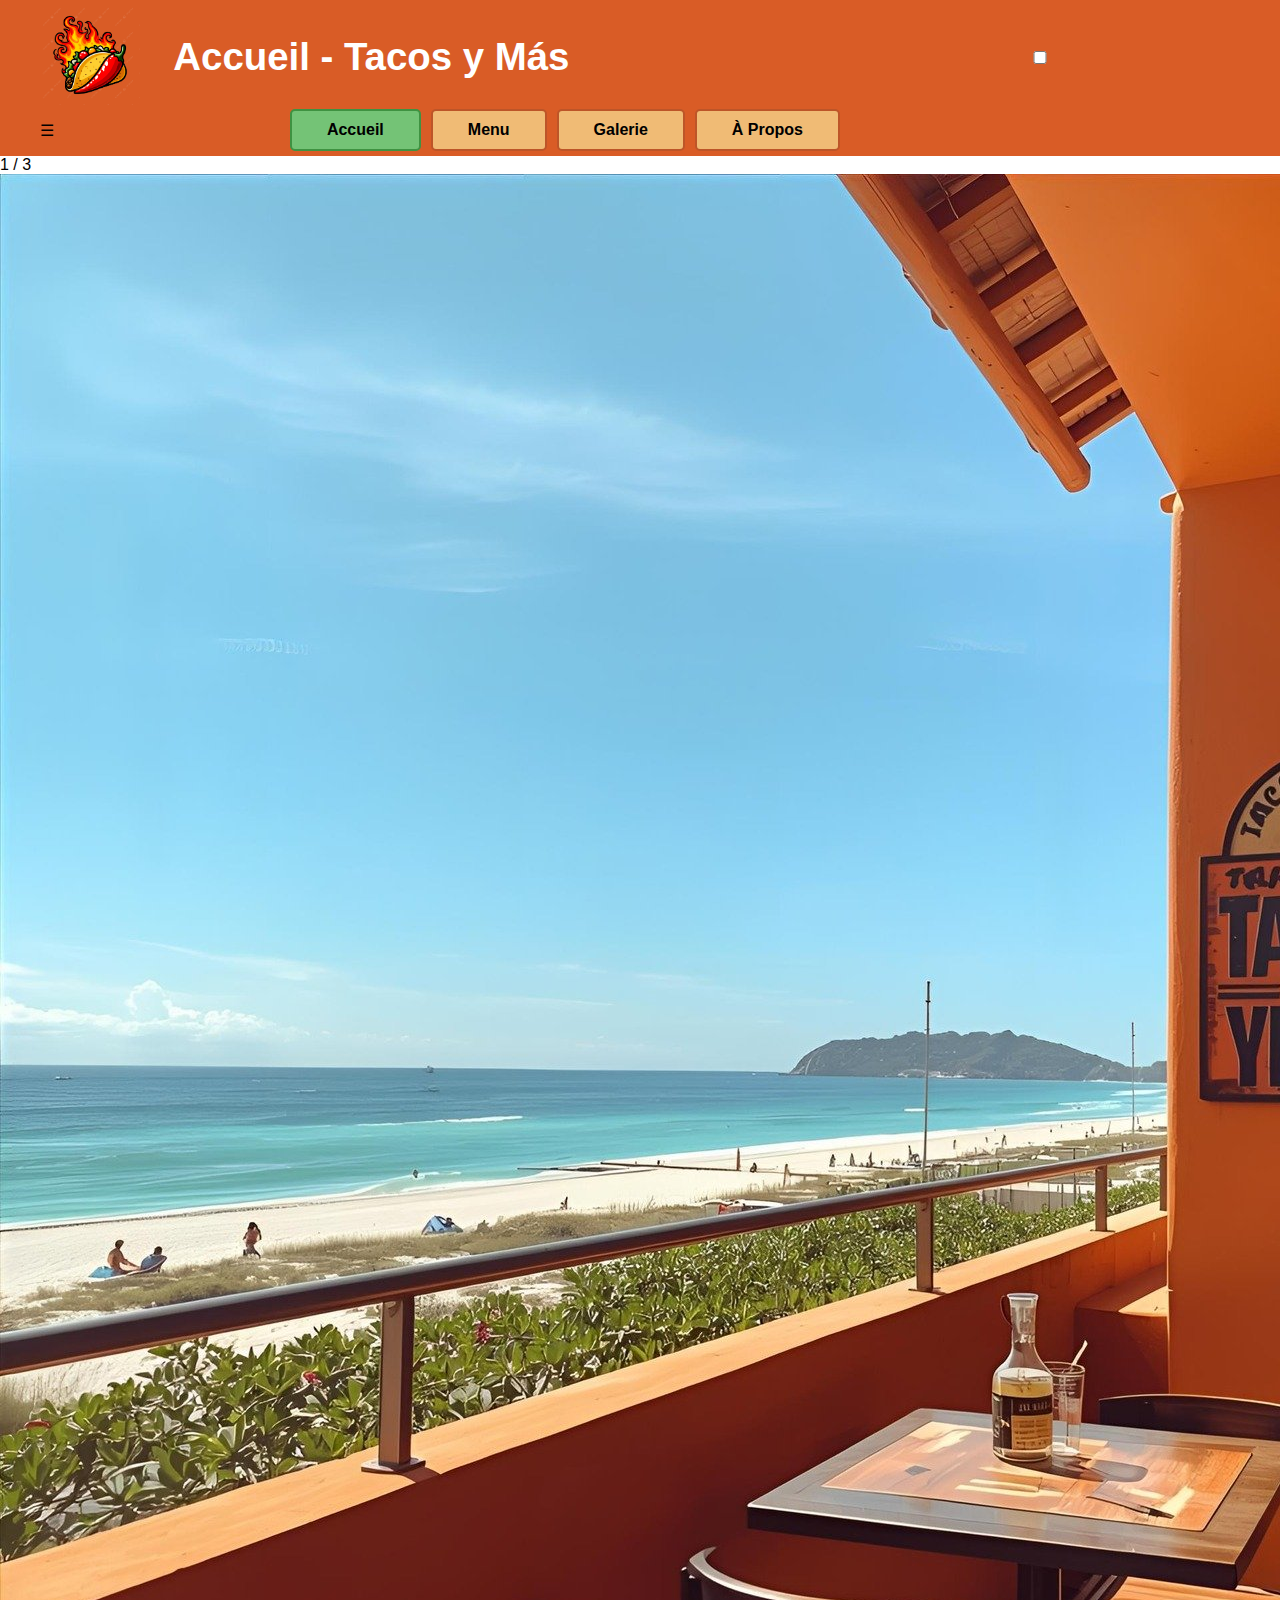
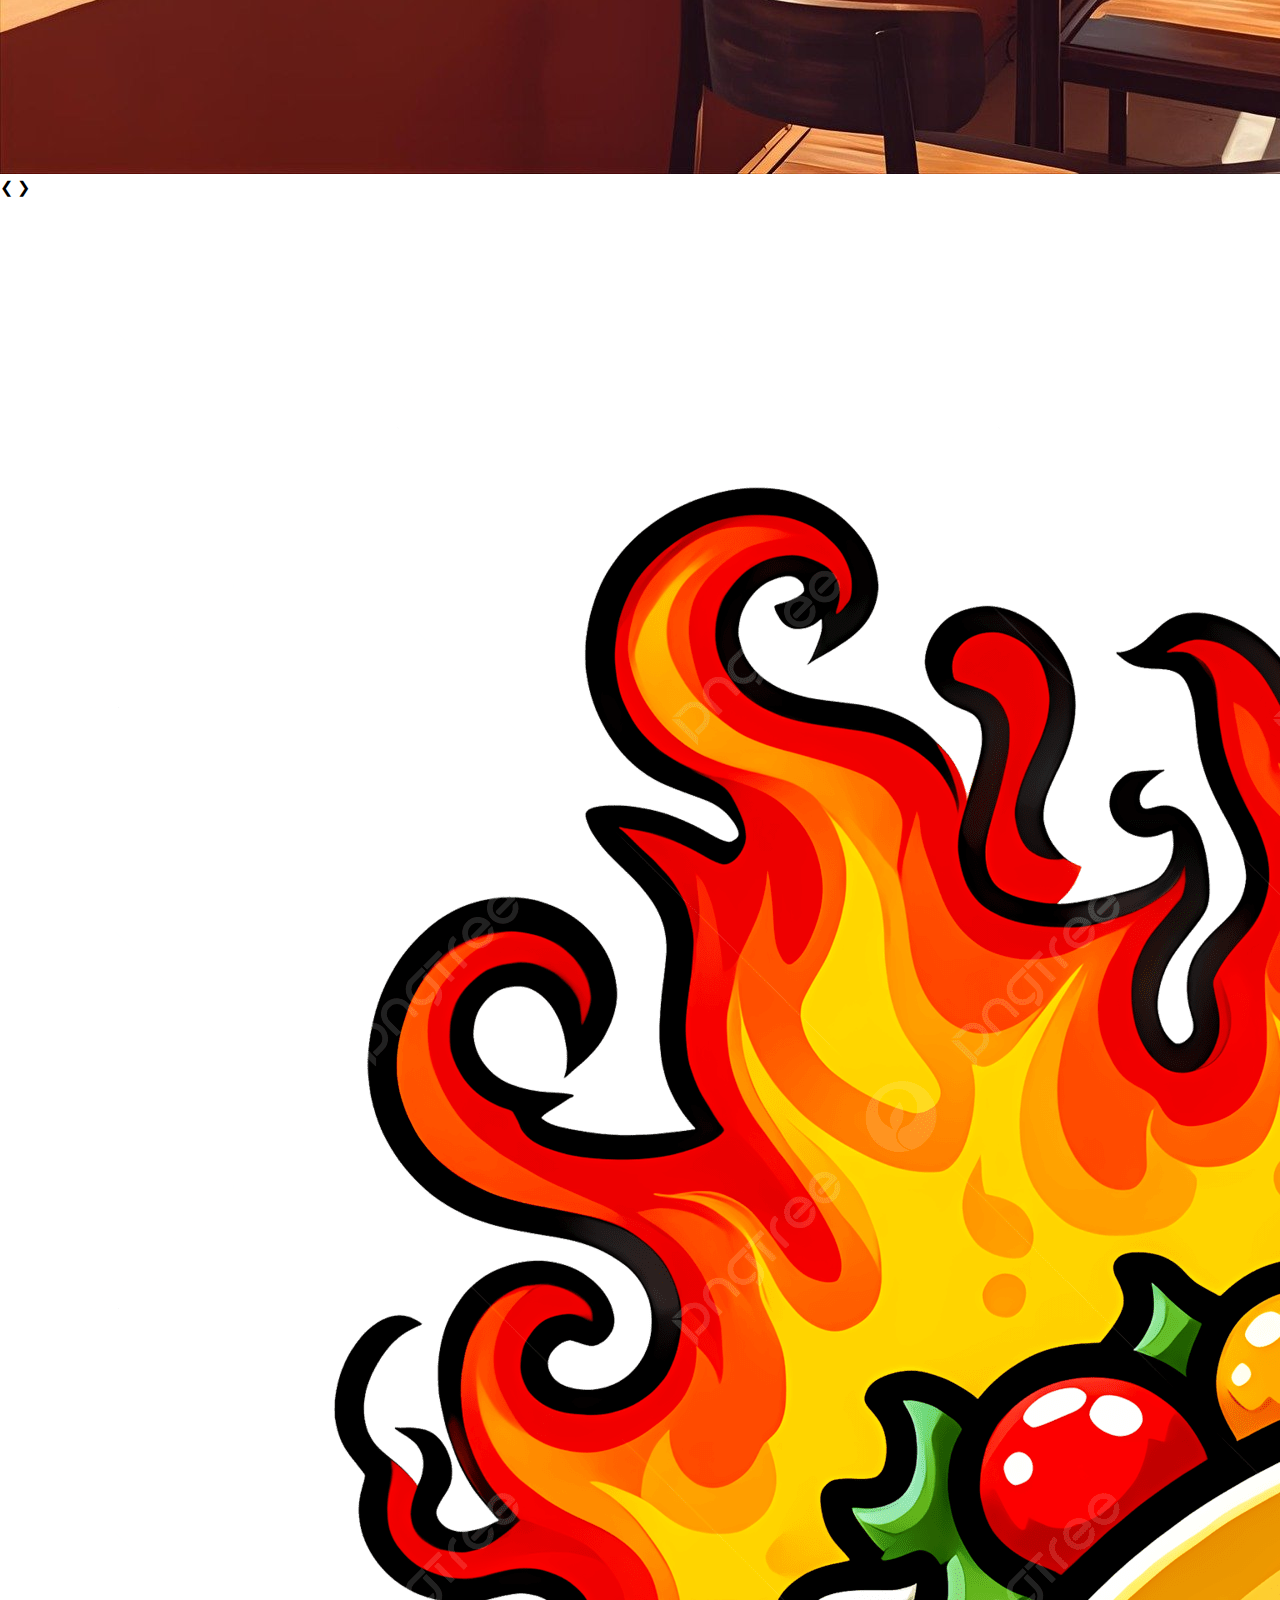
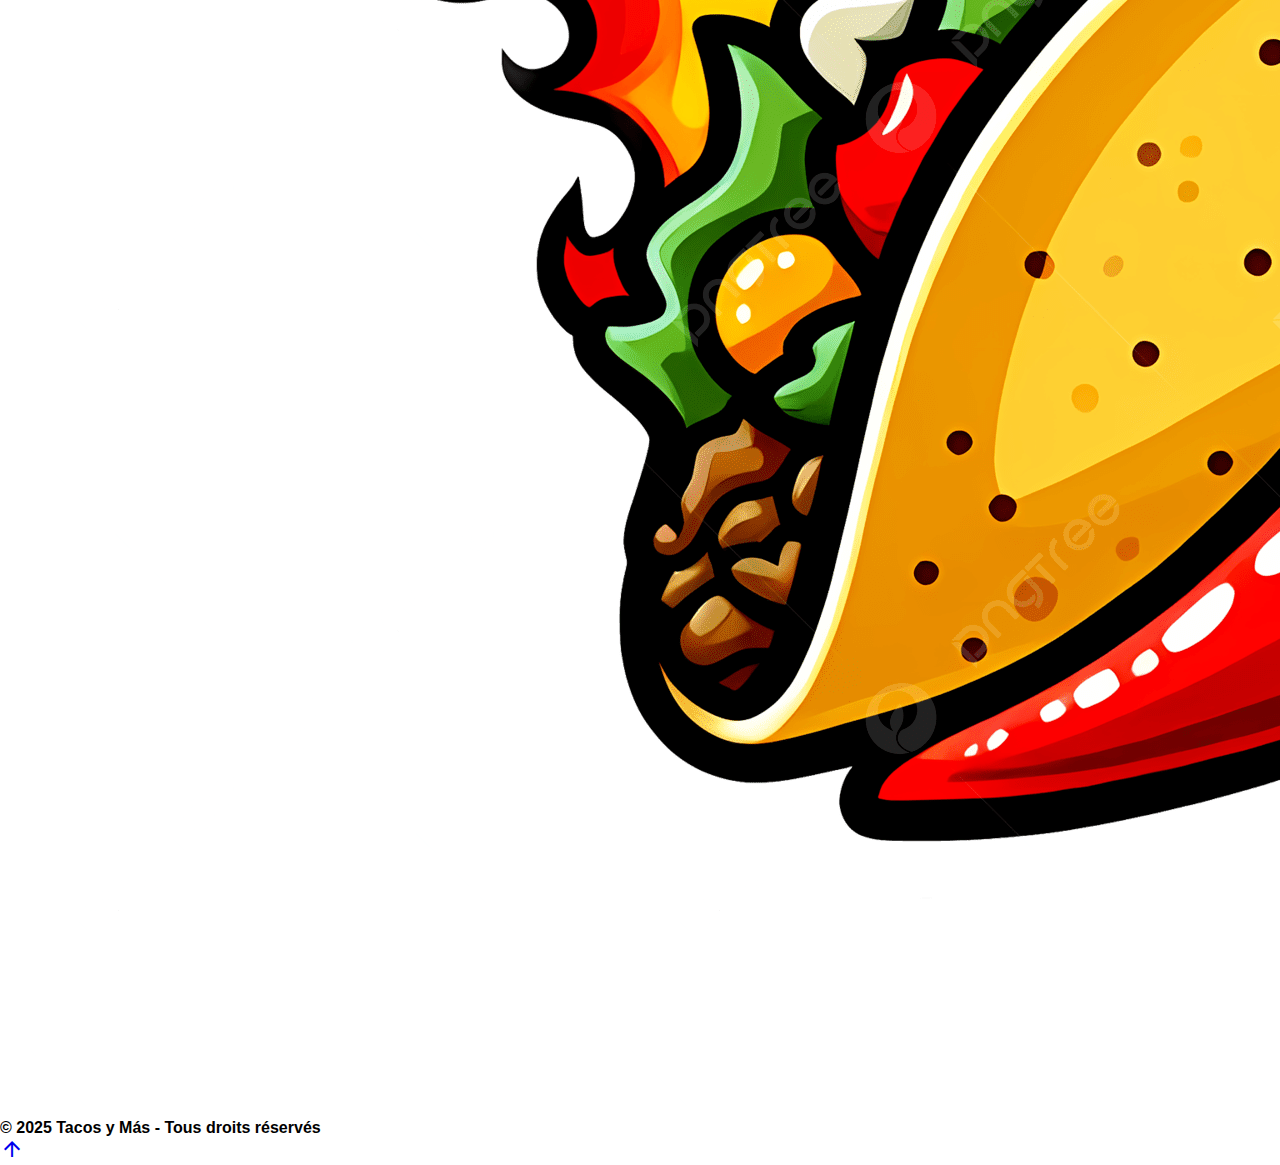
<file: index.html>
<!DOCTYPE html>
<html lang="fr">
<head>
    <meta charset="UTF-8">
    <meta name="viewport" content="width=device-width, initial-scale=1.0">
    <meta name="description" content="Bienvenue chez Tacos y Más, votre restaurant mexicain préféré situé à Cancún au Mexique (México). 
        Découvrez notre menu délicieux, notre galerie appétissante et apprenez-en plus sur nous.">
    <title>Restaurant - Tacos y Más</title>
    <link rel="stylesheet" href="style/style.css">
    <link href="https://fonts.googleapis.com/icon?family=Material+Icons"rel="stylesheet">
</head>
<body>
    <div class="headerContainer">
        <div class="headerImage">
            <a href="index.html">
                <img class="LogoIMG" src="images/Logo.png" alt="Logo Tacos y Más - Restaurant">
            </a>
        </div>

        <div class="headerTitle">
            <h1>Accueil - Tacos y Más</h1>
        </div>

        <!-- Bouton Navigation -->
        <input type="checkbox" id="menu-toggle">
        <label for="menu-toggle" class="menu-icon">&#9776;</label>

        <!-- Navigation -->
        <div class="headerNav">
            <a class="currentNav" href="index.html">Accueil</a>
            <a class="otherNav" href="menu.html">Menu</a>
            <a class="otherNav" href="galerie.html">Galerie</a>
            <a class="otherNav" href="apropos.html">À Propos</a>
        </div>
    </div>

    <!-- ---------- BODY ---------- -->
    <div class="BackgroundImage">
    </div>

    <div class="slideshow-container">

        <div class="mySlides fade">
            <div class="numbertext">1 / 3</div>
            <img src="images/Restaurant2.jpg" alt="Extérieur du restaurant Tacos y Mas avec vue panoramique sur la mer, décoration mexicaine et ambiance conviviale.">
        </div>

        <div class="mySlides fade">
            <div class="numbertext">2 / 3</div>
            <img src="images/Restaurant.jpg" alt="Façade du restaurant mexicain Tacos y Mas, ambiance colorée et authentique à deux pas de la mer.">
        </div>

        <div class="mySlides fade">
            <div class="numbertext">3 / 3</div>
            <img src="images/quesadillas.png" alt="Assiette de quesadillas mexicains servis chez Tacos y Mas, garnis de viande marinée et de légumes frais.">
        </div>

        <!-- Next and previous buttons -->
        <a class="prev" onclick="plusSlides(-1)">&#10094;</a>
        <a class="next" onclick="plusSlides(1)">&#10095;</a>
        </div>

        <br>

        <!-- Dots / indicators -->
        <div class="dots-container">
            <span class="dot" onclick="currentSlide(1)"></span> 
            <span class="dot" onclick="currentSlide(2)"></span> 
            <span class="dot" onclick="currentSlide(3)"></span> 
        </div>
    </div>
    <script>
        let slideIndex = 1;
        showSlides(slideIndex);

        // Contrôle suivant/précédent
        function plusSlides(n) {
        showSlides(slideIndex += n);
        }

        // Contrôle des points (dots)
        function currentSlide(n) {
        showSlides(slideIndex = n);
        }

        function showSlides(n) {
        let i;
        const slides = document.getElementsByClassName("mySlides");
        const dots = document.getElementsByClassName("dot");
        if (n > slides.length) {slideIndex = 1}
        if (n < 1) {slideIndex = slides.length}
        for (i = 0; i < slides.length; i++) {
            slides[i].style.display = "none";  
        }
        for (i = 0; i < dots.length; i++) {
            dots[i].classList.remove("active");
        }
        slides[slideIndex-1].style.display = "block";  
        dots[slideIndex-1].classList.add("active");
        }
    </script>

    <!-- ---------- FOOTER ---------- -->
    <div class="FooterContainer">
        <div class="FooterWrapper">
            <div class="FooterContent">
                <img src="images/Logo.png" alt="Logo Tacos y Más">
                <h4>© 2025 Tacos y Más - Tous droits réservés</h4>
            </div>
        </div>
    </div>

    <!-- Retour en haut -->
	<a href="#" class="back-to-top">
		<span class="material-icons">arrow_upward</span>
	</a>

</body>
</html>
</file>
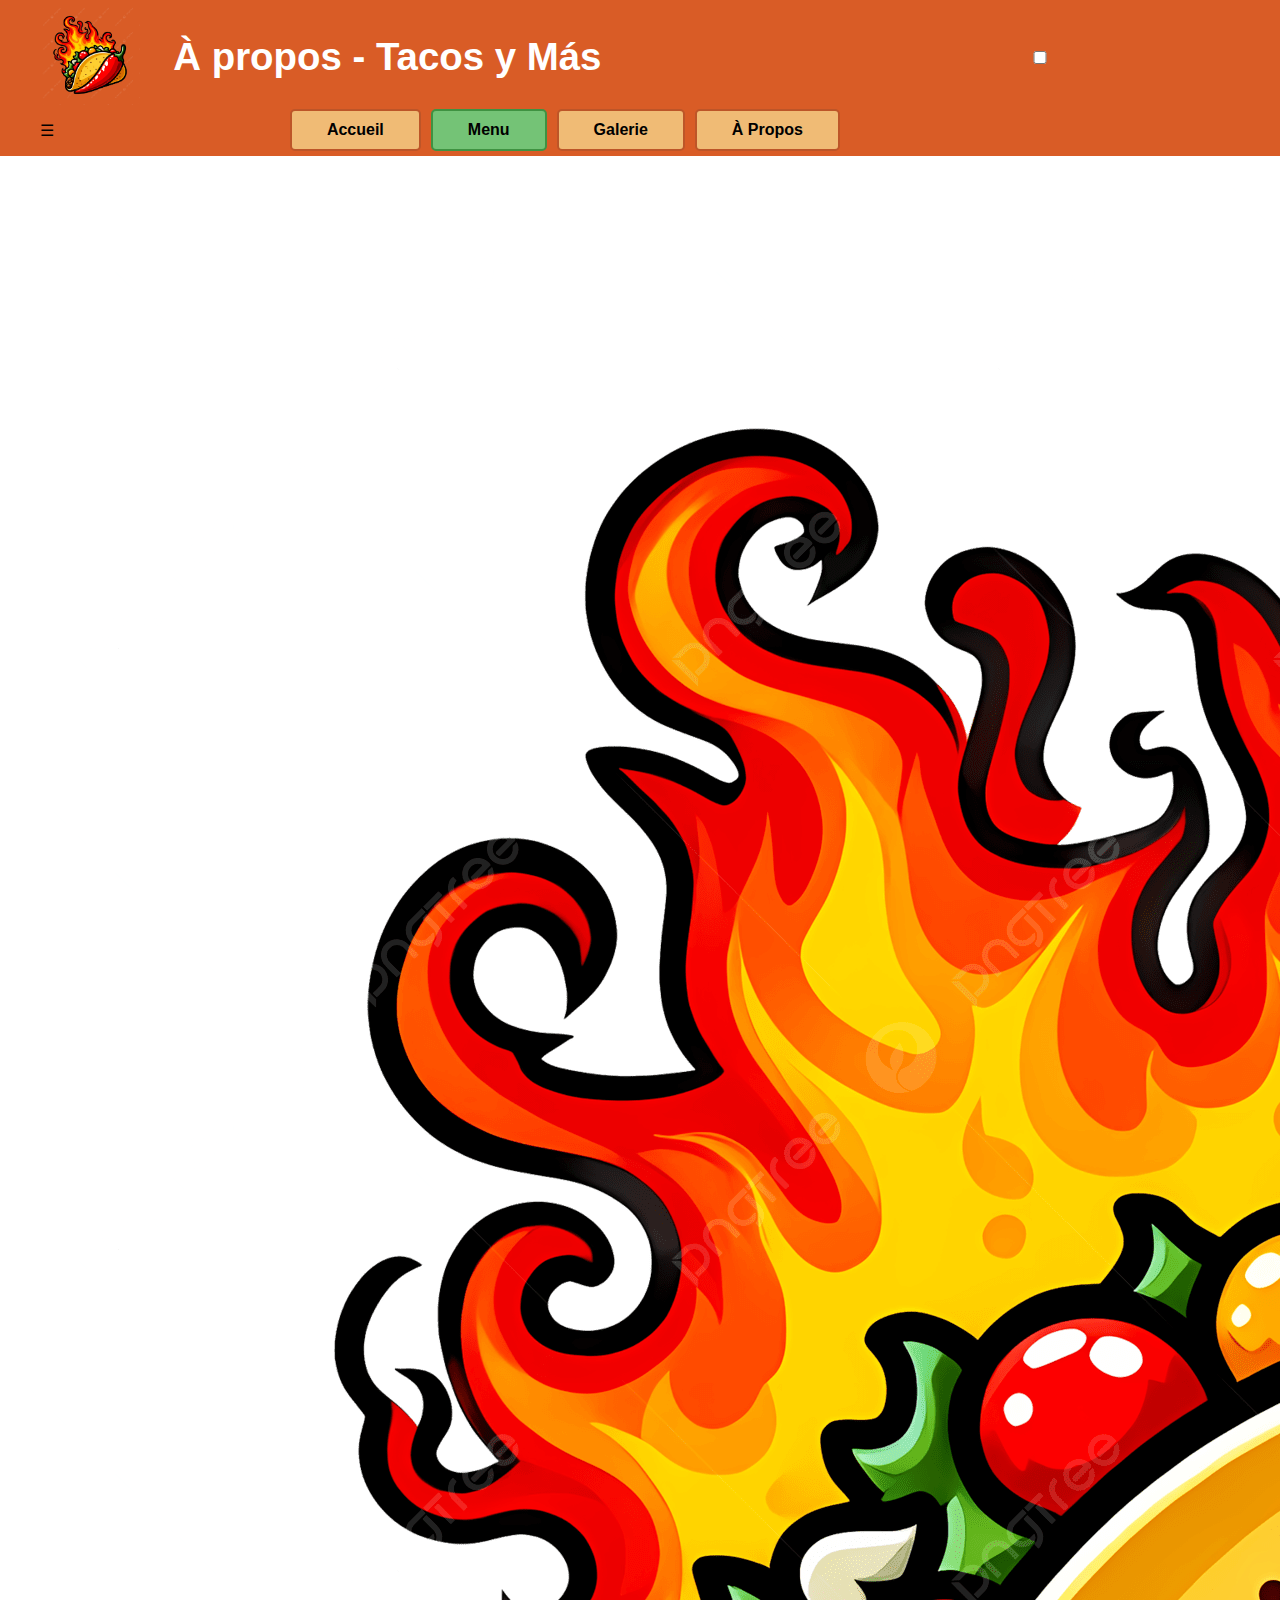
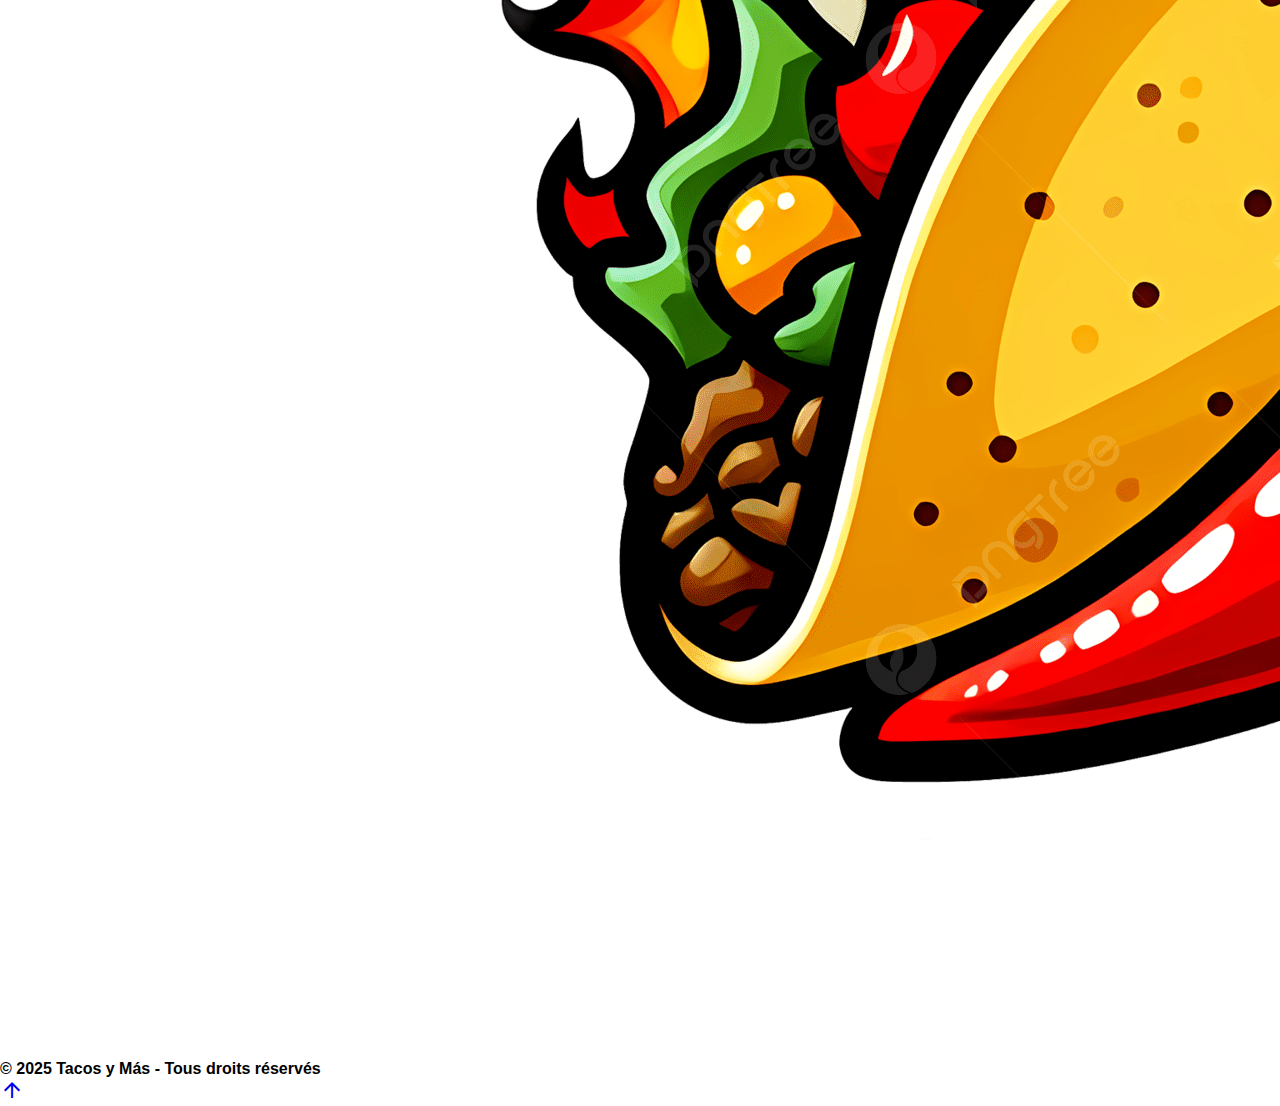
<file: apropos.html>
<!DOCTYPE html>
<html lang="es">
<head>
    <meta charset="UTF-8">
    <meta name="viewport" content="width=device-width, initial-scale=1.0">
    <title>Tacos y Más - Menú</title>
    <link rel="stylesheet" href="style/style.css">
    <link href="https://fonts.googleapis.com/icon?family=Material+Icons"rel="stylesheet">
</head>
<body>
    <!-- ---------- HEADER ---------- -->
    <div class="headerContainer">
        <div class="headerImage">
            <a href="index.html">
                <img class="LogoIMG" src="images/Logo.png" alt="Logo Tacos y Más">
            </a>
        </div>

        <div class="headerTitle">
            <h1>À propos - Tacos y Más</h1>
        </div>

        <!-- Bouton Navigation -->
        <input type="checkbox" id="menu-toggle">
        <label for="menu-toggle" class="menu-icon">&#9776;</label>

        <!-- Navigation -->
        <div class="headerNav">
            <a class="otherNav" href="index.html">Accueil</a>
            <a class="currentNav" href="menu.html">Menu</a>
            <a class="otherNav" href="galerie.html">Galerie</a>
            <a class="otherNav" href="apropos.html">À Propos</a>
        </div>
    </div>
    <!-- ---------- FOOTER ---------- -->
    <div class="FooterContainer">
        <div class="FooterWrapper">
            <div class="FooterContent">
                <img src="images/Logo.png" alt="Logo Tacos y Más">
                <h4>© 2025 Tacos y Más - Tous droits réservés</h4>
            </div>
        </div>
    </div>

    <!-- Retour en haut -->
	<a href="#" class="back-to-top">
		<span class="material-icons">arrow_upward</span>
	</a>
</body>
</html>
</file>
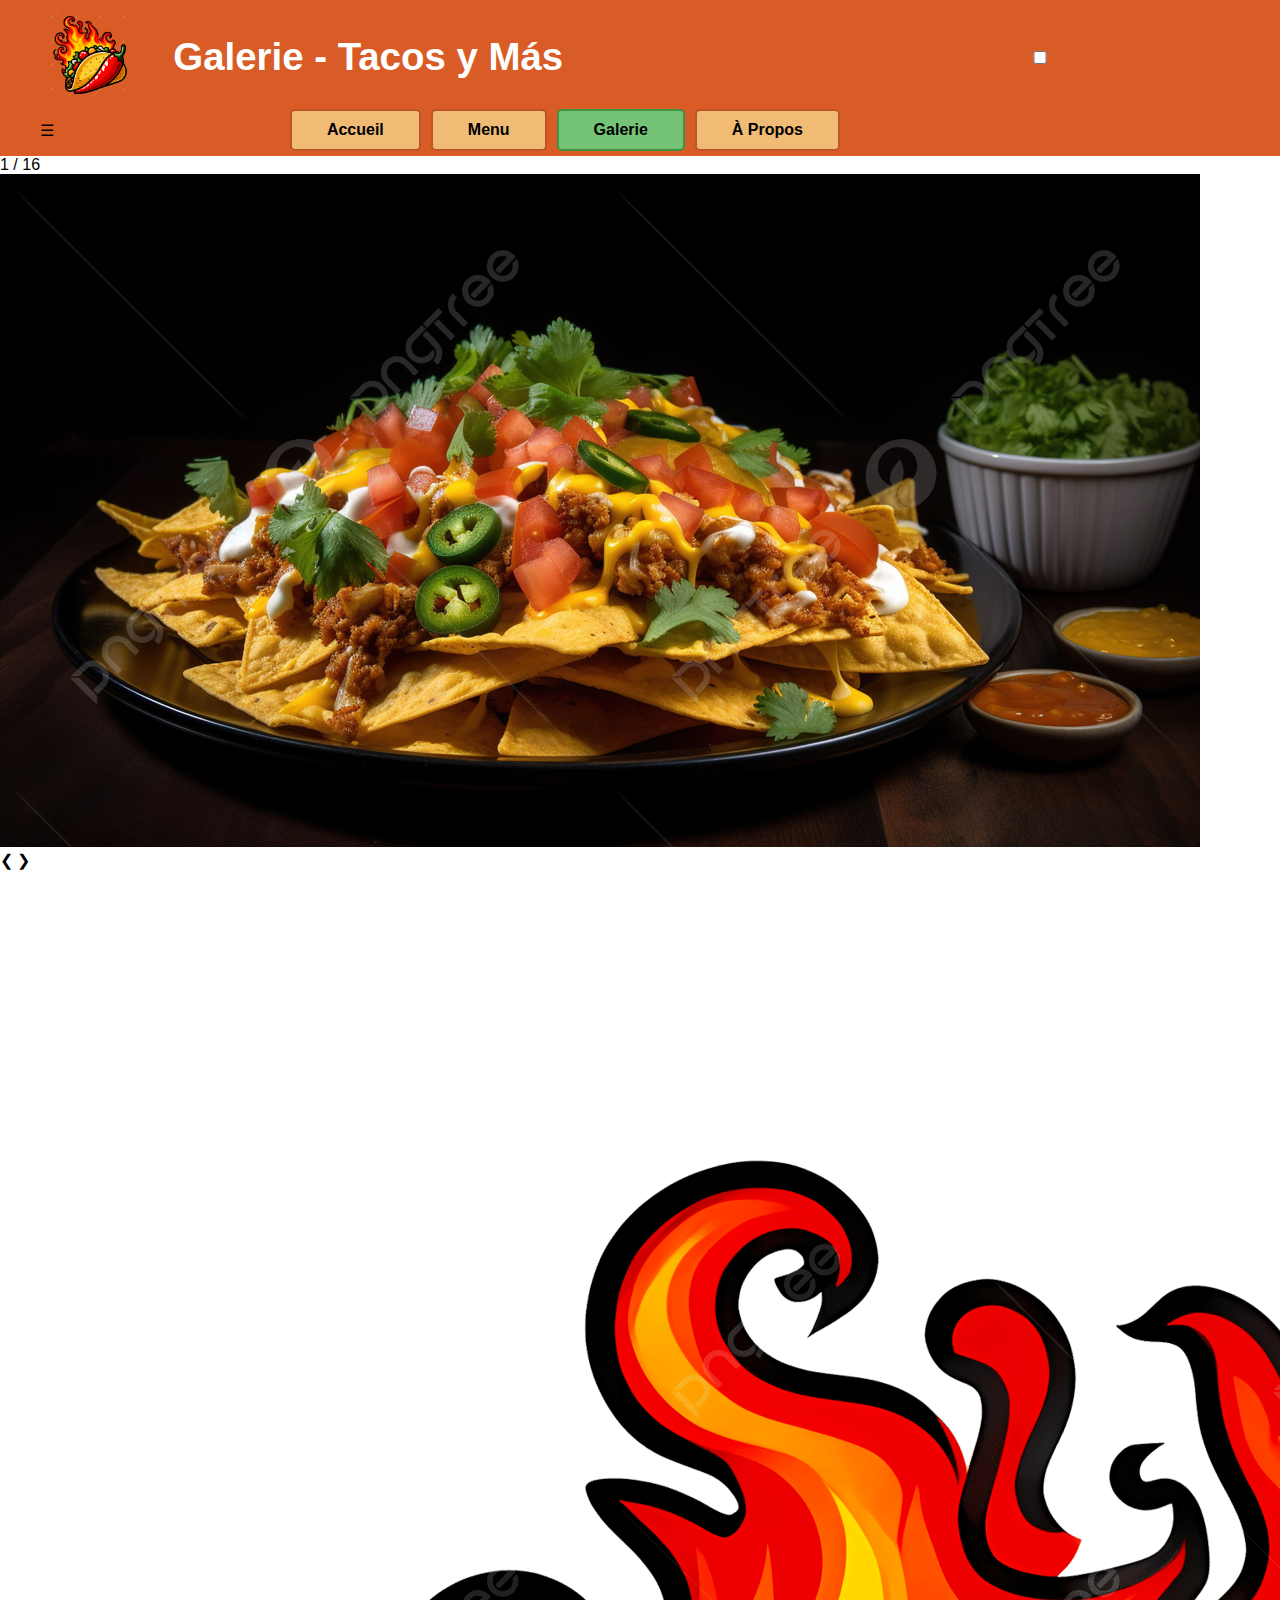
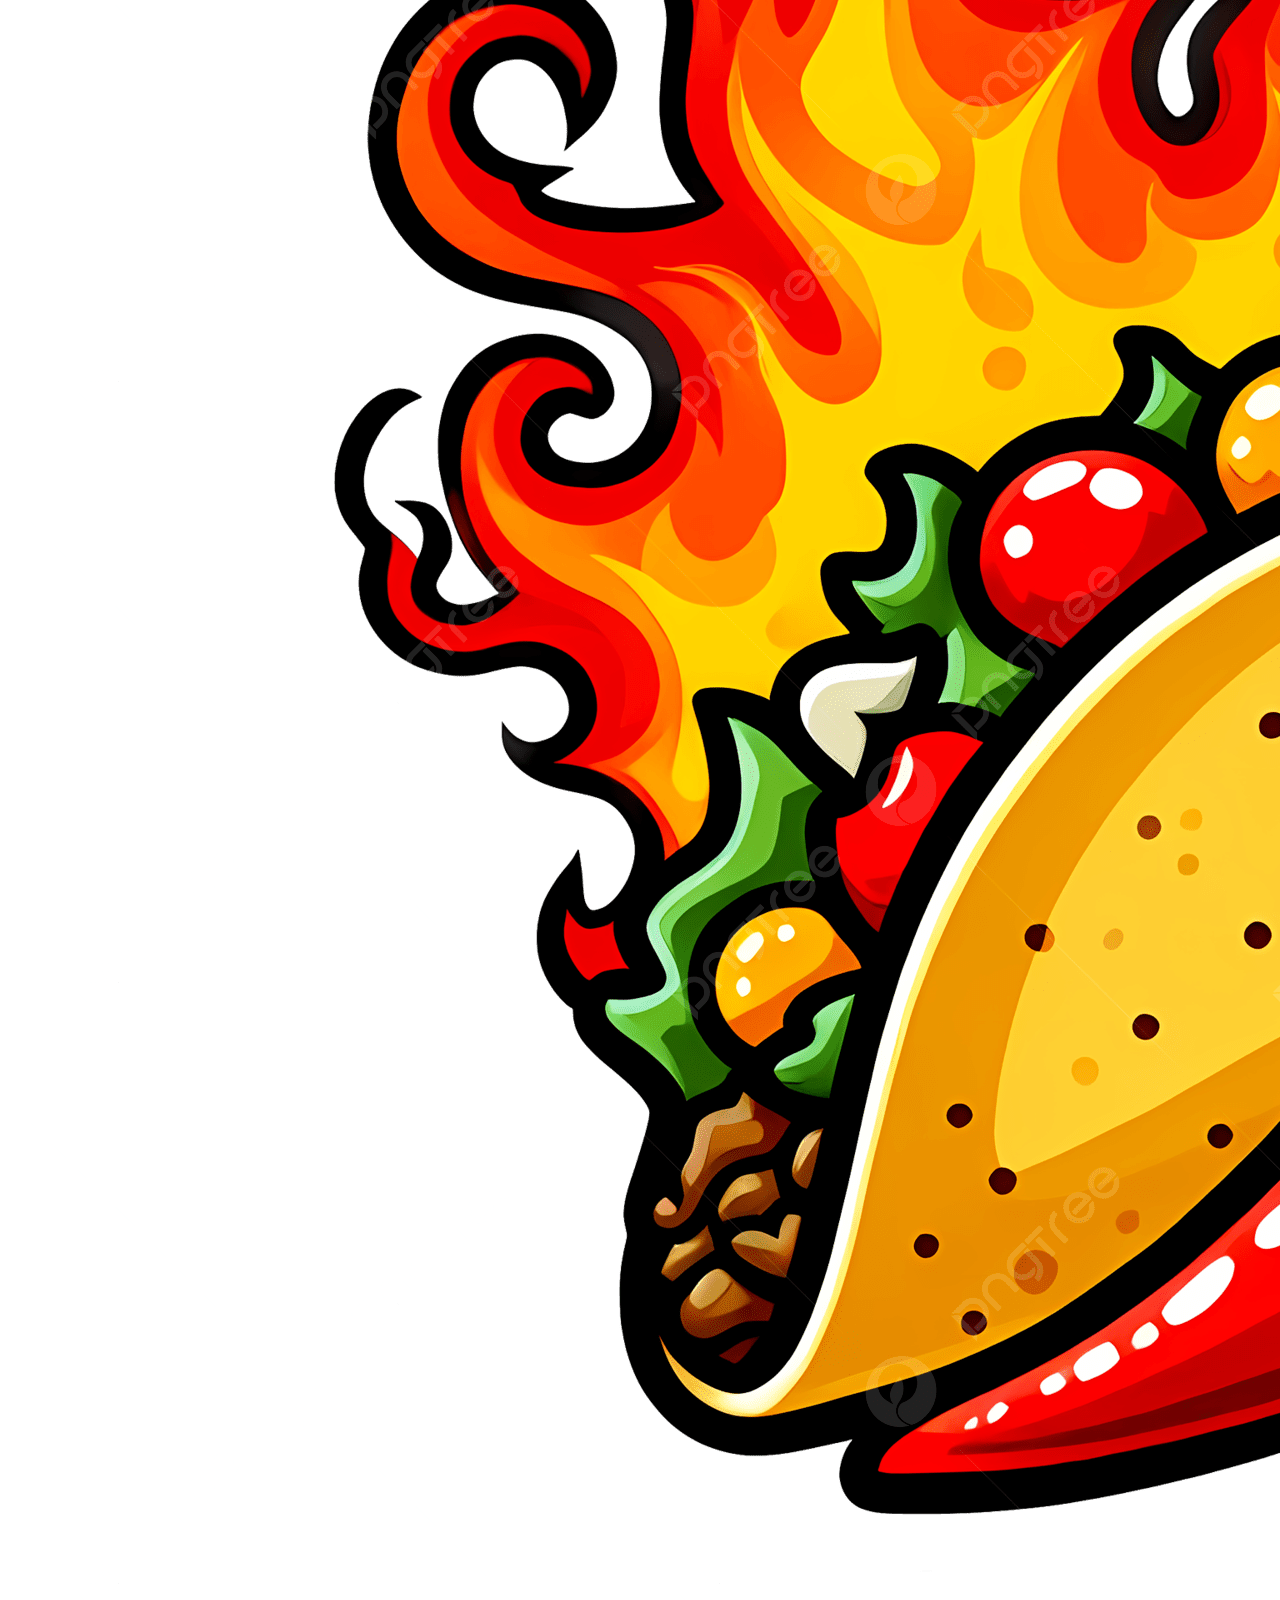
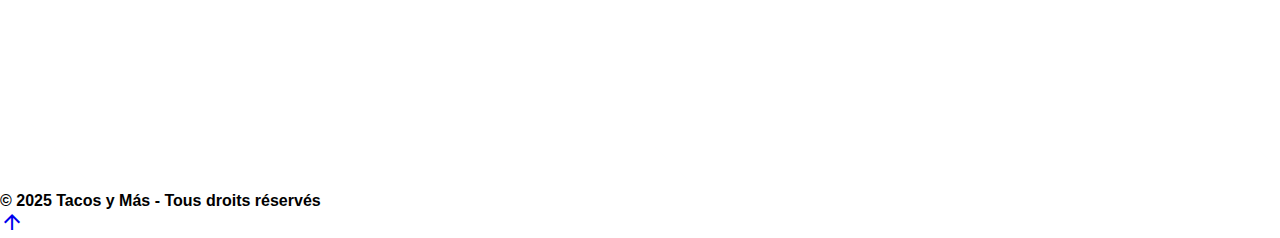
<file: galerie.html>
<!DOCTYPE html>
<html lang="fr">
<head>
    <meta charset="UTF-8">
    <meta name="viewport" content="width=device-width, initial-scale=1.0">
    <meta name="description" content="Explorez la galerie de Tacos y Más à Cancún et découvrez nos plats mexicains délicieux dans une ambiance conviviale.">
    <title>Restaurant Mexicain à Cancún à México - Tacos y Más - Galerie</title>
    <link rel="stylesheet" href="style/style.css">
    <link href="https://fonts.googleapis.com/icon?family=Material+Icons"rel="stylesheet">
</head>
<body>
    <!-- ---------- HEADER ---------- -->
    <div class="headerContainer">
        <div class="headerImage">
            <a href="index.html">
                <img class="LogoIMG" src="images/Logo.png" alt="Logo Tacos y Más">
            </a>
        </div>

        <div class="headerTitle">
            <h1>Galerie - Tacos y Más</h1>
        </div>

        <!-- Bouton Navigation -->
        <input type="checkbox" id="menu-toggle">
        <label for="menu-toggle" class="menu-icon">&#9776;</label>

        <!-- Navigation -->
        <div class="headerNav">
            <a class="otherNav" href="index.html">Accueil</a>
            <a class="otherNav" href="menu.html">Menu</a>
            <a class="currentNav" href="galerie.html">Galerie</a>
            <a class="otherNav" href="apropos.html">À Propos</a>
        </div>
    </div>
    <div class="slideshow-container">

        <div class="mySlides fade">
            <div class="numbertext">1 / 16</div>
            <img src="images/nachos.jpg" alt="Image de nachos croustillants garnis de fromage fondu et pico de gallo.">
        </div>

        <div class="mySlides fade">
            <div class="numbertext">2 / 16</div>
            <img src="images/tortillas.jpg" alt="Image de tortillas maison moelleuses empilées sur une assiette.">
        </div>

        <div class="mySlides fade">
            <div class="numbertext">3 / 16</div>
            <img src="images/chilaquiles.jpg" alt="Assiette de chilaquiles croustillants avec sauce piquante et fromage fondu.">
        </div>

        <div class="mySlides fade">
            <div class="numbertext">4 / 16</div>
            <img src="images/guacamole.jpg" alt="Bol de guacamole frais servi avec des chips de maïs dorées.">
        </div>

        <div class="mySlides fade">
            <div class="numbertext">5 / 16</div>
            <img src="images/Elotes.png" alt="Photo d’un épi de maïs grillé avec mayonnaise, fromage et piment.">
        </div>

        <div class="mySlides fade">
            <div class="numbertext">6 / 16</div>
            <img src="images/SopaDeFrijoles.jpg" alt="Bol de soupe mexicaine aux haricots noirs et épices.">
        </div>

        <div class="mySlides fade">
            <div class="numbertext">7 / 16</div>
            <img src="images/Tacos.jpeg" alt="Tacos français garnis de viande, frites et sauce maison.">
        </div>

        <div class="mySlides fade">
            <div class="numbertext">8 / 16</div>
            <img src="images/enchiladas.jpg" alt="Enchiladas gratinées nappées de sauce rouge et fromage fondu.">
        </div>

        <div class="mySlides fade">
            <div class="numbertext">9 / 16</div>
            <img src="images/quesadillas.png" alt="Quesadillas dorées et croustillantes avec fromage fondant.">
        </div>

        <div class="mySlides fade">
            <div class="numbertext">10 / 16</div>
            <img src="images/burritos.jpg" alt="Burrito mexicain roulé avec haricots, viande et légumes.">
        </div>

        <div class="mySlides fade">
            <div class="numbertext">11 / 16</div>
            <img src="images/Tamales.jpg" alt="Tamales traditionnels mexicains cuits dans des feuilles de maïs.">
        </div>

        <div class="mySlides fade">
            <div class="numbertext">12 / 16</div>
            <img src="images/Tostadas.jpg" alt="Tostadas croustillantes garnies de viande, légumes et crème.">
        </div>

        <div class="mySlides fade">
            <div class="numbertext">13 / 16</div>
            <img src="images/Churros.jpg" alt="Churros croustillants servis avec une sauce au chocolat chaud.">
        </div>

        <div class="mySlides fade">
            <div class="numbertext">14 / 16</div>
            <img src="images/Flan_Mexicano.jpg" alt="Flan mexicain doré au caramel sur une assiette.">
        </div>

        <div class="mySlides fade">
            <div class="numbertext">15 / 16</div>
            <img src="images/ArrozConLeche.jpg" alt="Riz au lait crémeux parfumé à la cannelle et à l’orange.">
        </div>

        <div class="mySlides fade">
            <div class="numbertext">16 / 16</div>
            <img src="images/PanDeElote.jpg" alt="Tranche de gâteau au maïs moelleux et légèrement sucré.">
        </div>

        <!-- Next and previous buttons -->
        <a class="prev" onclick="plusSlides(-1)">&#10094;</a>
        <a class="next" onclick="plusSlides(1)">&#10095;</a>
        </div>

        <br>

        <!-- Dots / indicators -->
        <div class="dots-container">
            <span class="dot" onclick="currentSlide(1)"></span> 
            <span class="dot" onclick="currentSlide(2)"></span> 
            <span class="dot" onclick="currentSlide(3)"></span> 
            <span class="dot" onclick="currentSlide(4)"></span> 
            <span class="dot" onclick="currentSlide(5)"></span> 
            <span class="dot" onclick="currentSlide(6)"></span> 
            <span class="dot" onclick="currentSlide(7)"></span> 
            <span class="dot" onclick="currentSlide(8)"></span> 
            <span class="dot" onclick="currentSlide(9)"></span> 
            <span class="dot" onclick="currentSlide(10)"></span> 
            <span class="dot" onclick="currentSlide(11)"></span> 
            <span class="dot" onclick="currentSlide(12)"></span> 
            <span class="dot" onclick="currentSlide(13)"></span> 
            <span class="dot" onclick="currentSlide(14)"></span> 
            <span class="dot" onclick="currentSlide(15)"></span> 
            <span class="dot" onclick="currentSlide(16)"></span> 
        </div>
    </div>

    <script>
        let slideIndex = 1;
        showSlides(slideIndex);

        // Contrôle suivant/précédent
        function plusSlides(n) {
        showSlides(slideIndex += n);
        }

        // Contrôle des points (dots)
        function currentSlide(n) {
        showSlides(slideIndex = n);
        }

        function showSlides(n) {
        let i;
        const slides = document.getElementsByClassName("mySlides");
        const dots = document.getElementsByClassName("dot");
        if (n > slides.length) {slideIndex = 1}
        if (n < 1) {slideIndex = slides.length}
        for (i = 0; i < slides.length; i++) {
            slides[i].style.display = "none";  
        }
        for (i = 0; i < dots.length; i++) {
            dots[i].classList.remove("active");
        }
        slides[slideIndex-1].style.display = "block";  
        dots[slideIndex-1].classList.add("active");
        }
    </script>

    <!-- ---------- FOOTER ---------- -->
    <div class="FooterContainer">
        <div class="FooterWrapper">
            <div class="FooterContent">
                <img src="images/Logo.png" alt="Logo Tacos y Más">
                <h4>© 2025 Tacos y Más - Tous droits réservés</h4>
            </div>
        </div>
    </div>

    <!-- Retour en haut -->
	<a href="#" class="back-to-top">
		<span class="material-icons">arrow_upward</span>
	</a>
</body>
</html>
</file>
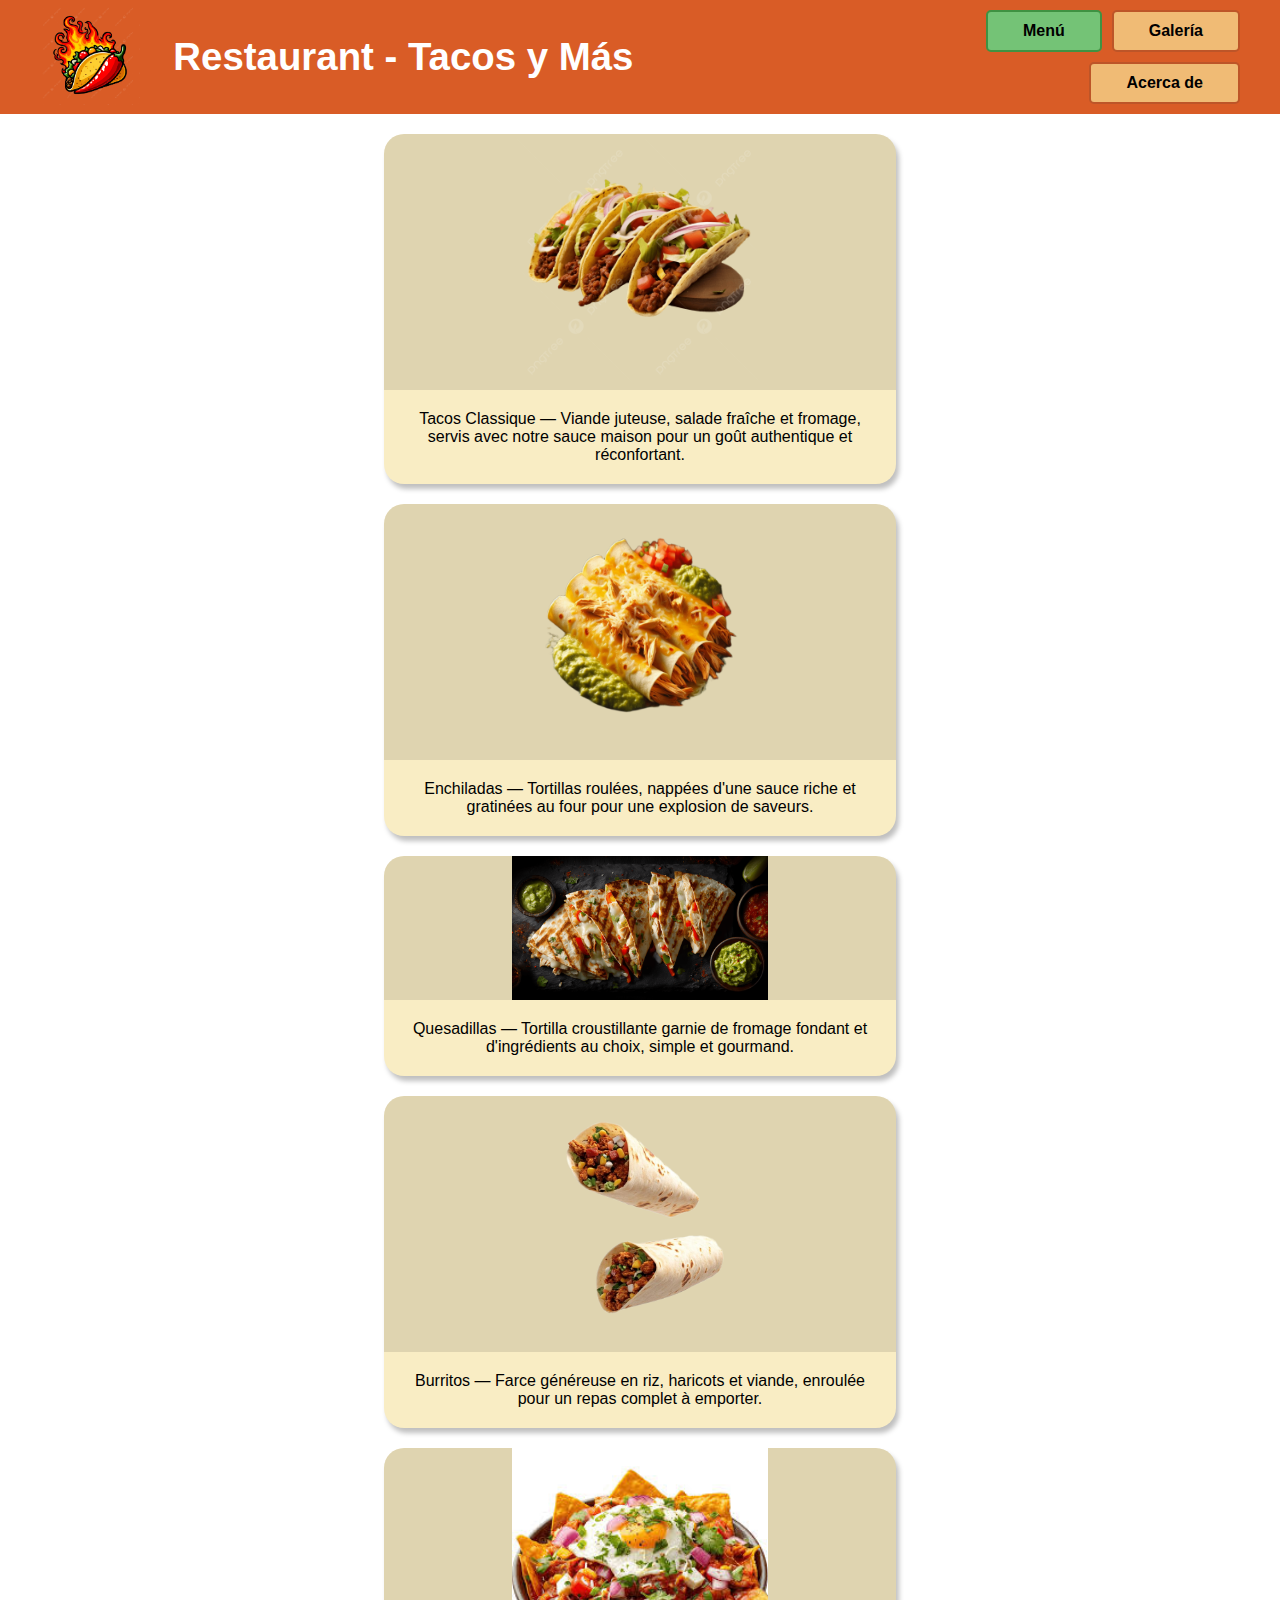
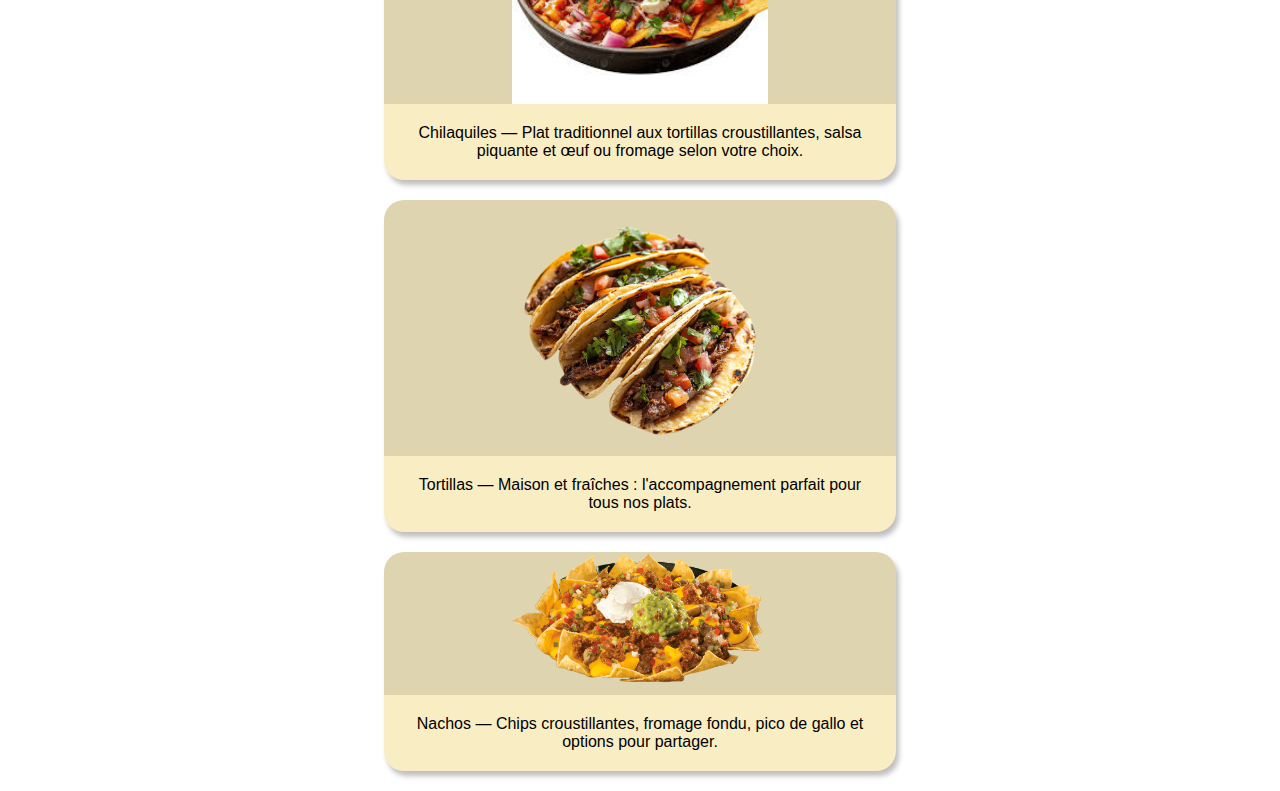
<file: menu.html>
<!DOCTYPE html>
<html lang="es">
<head>
    <meta charset="UTF-8">
    <meta name="viewport" content="width=device-width, initial-scale=1.0">
    <title>Menú</title>
    <link rel="stylesheet" href="style/style.css">
</head>
<body>
    <div class="headerContainer">
        <div class="headerImage">
            <a href="index.html">
                <img class="LogoIMG" src="images/Logo.png" alt="Logo Tacos y Más">
            </a>
        </div>
        <div class="headerTitle">
            <h1>Restaurant - Tacos y Más</h1>
        </div>
        <div class="headerNav">
            <a class="currentNav" href="menu.html">Menú</a>
            <a class="otherNav" href="galerie.html">Galería</a>
            <a class="otherNav" href="apropos.html">Acerca de</a>
        </div>
    </div>
    <div class="bodyContainer">
        <div class="CardContainer">
            <div class="CardIMG">
                <img class="MenuBodyImage" src="images/tacos.png" alt="Image Tacos Mexicain">
            </div>
            <div class="CardTxt">
                <p>
                    Tacos Classique — Viande juteuse, salade fraîche et fromage, servis avec notre sauce 
                    maison pour un goût authentique et réconfortant.
                </p>
            </div>
        </div>
        <div class="CardContainer">
            <div class="CardIMG">
                <img class="MenuBodyImage" src="images/enchiladas.png" alt="Image Enchiladas Mexicain">
            </div>
            <div class="CardTxt">             
                <p>
                    Enchiladas — Tortillas roulées, nappées d'une sauce riche et gratinées 
                    au four pour une explosion de saveurs.
                </p>
            </div>
        </div>
        <div class="CardContainer">
            <div class="CardIMG">
                <img class="MenuBodyImage" src="images/quesadillas.png" alt="Image Quesadillas Mexicain">
            </div>
            <div class="CardTxt">             
                <p>
                    Quesadillas — Tortilla croustillante garnie de fromage fondant et 
                    d'ingrédients au choix, simple et gourmand.
                </p>
            </div>
        </div>
        <div class="CardContainer">
            <div class="CardIMG">
                <img class="MenuBodyImage" src="images/BurritosIMG.png" alt="Image Burritos Mexicain">
            </div>
            <div class="CardTxt">             
                <p>
                    Burritos — Farce généreuse en riz, haricots et viande, enroulée 
                    pour un repas complet à emporter.
                </p>
            </div>
        </div>
        <div class="CardContainer">
            <div class="CardIMG">
                <img class="MenuBodyImage" src="images/ChilaquilesIMG.jpg" alt="Image Chilaquiles Mexicain">
            </div>
            <div class="CardTxt">             
                <p>
                    Chilaquiles — Plat traditionnel aux tortillas croustillantes, 
                    salsa piquante et œuf ou fromage selon votre choix.
                </p>
            </div>
        </div>
        <div class="CardContainer">
            <div class="CardIMG">
                <img class="MenuBodyImage" src="images/TortillasIMG.png" alt="Image Tortillas Mexicain">
            </div>
            <div class="CardTxt">             
                <p>
                    Tortillas — Maison et fraîches : l'accompagnement parfait pour tous nos plats.
                </p>
            </div>
        </div>
        <div class="CardContainer">
            <div class="CardIMG">
                <img class="MenuBodyImage" src="images/nachosIMG.png" alt="Image Nachos Mexicain">
            </div>
            <div class="CardTxt">             
                <p>
                    Nachos — Chips croustillantes, fromage fondu, pico de gallo et options pour partager.
                </p>
            </div>
        </div>
    </div>
</body>
</html>
</file>
<file: style/style.css>
/* ---------- Général ---------- */
* {
    margin: 0;
    padding: 0;
    box-sizing: border-box;
}

body {
    background-color: white;
    font-family: Arial, Helvetica, sans-serif;
    overflow-x: hidden; /* Empêche le scroll horizontal */
}



/* ---------- Header ---------- */
.headerContainer {
    display: grid;
    grid-template-columns: 1fr 5fr 3fr;
    align-items: center;
    width: 100%;
    background-color: hsl(18, 70%, 50%);
    padding: 5px 40px;
    position: sticky;
    top: 0;
    z-index: 10;
}

/* Logo */
.LogoIMG {
    width: 8vw;
    min-width: 60px;
    max-width: 100px;
}

/* Titre */
.headerTitle {
    text-align: center;
    color: white;
    font-size: 1.2rem;
    justify-self: left;
}

/* Navigation */
.headerNav {
    display: flex;
    justify-content: flex-end;
    gap: 10px;
    flex-wrap: wrap;
}

.currentNav{
    background-color: hsl(110, 80%, 70%);
    border: solid 2px hsl(154, 65%, 45%);
}

.headerNav a{
    padding: 10px 35px;
    text-decoration: none;
    border-radius: 5px;
    color: black;
    font-weight: bold;
    font-size: 1rem;
    transition: background-color 0.3s;
}

.currentNav{
    background-color: hsl(122, 40%, 61%);
    border: solid 2px hsl(122, 40%, 41%);
}
.currentNav:hover{
    background-color: hsl(122, 40%, 50%);
}

.otherNav {
    background-color: hsl(34, 80%, 70%);
    border: solid 2px hsl(18, 65%, 45%);
}

.otherNav:hover {
    background-color: hsl(34, 80%, 60%);
}



/* ---------- PAGE MENU ---------- */
.bodyContainer{
    text-align: center;
    display: grid;
    grid-template-columns: 1fr 1fr;
}

.CardContainer{
    justify-self: center;
    width: fit-content;
    overflow: hidden;
    width: 40vw;
    background-color: rgb(249, 237, 196);
    box-shadow: rgba(0, 0, 0, 0.25) 3px 5px 5px;
    border-radius: 20px;
}

.CardIMG{
    justify-items: center;
    background-color: rgba(0, 0, 0, 0.1);
    border-radius: 15px 15px 0px 0px;
}

.CardTxt{
    padding: 20px;
}


/* ---------- Responsive ---------- */
@media (max-width: 768px) {
    .headerContainer {
        grid-template-columns: 1fr;
        grid-template-rows: auto auto auto;
        text-align: center;
        padding: 15px 20px;
        gap: 10px;
    }

    .headerTitle {
        font-size: 1.4rem;
    }

    .headerNav {
        justify-content: center;
        flex-wrap: wrap;
    }

    .headerNav a {
        font-size: 0.9rem;
        padding: 6px 10px;
    }

    .LogoIMG {
        width: 20vw;
        max-width: 80px;
    }
}



/* ---------- Petits téléphones ---------- */
@media (max-width: 480px) {
    .headerTitle {
        font-size: 1.2rem;
    }

    .headerNav {
        flex-direction: column;
        align-items: center;
        gap: 8px;
    }

    .headerNav a {
        width: 80%;
        font-size: 0.85rem;
    }
}

/* ---------- Menu ---------- */
.bodyContainer {
    display: flex;
    flex-direction: column;
    align-items: center;
    padding: 20px;
    gap: 20px;
}

/* Images du menu */
.MenuBodyImage {
    display: flex;
    flex-wrap: wrap;
    justify-content: center;
    gap: 20px;
    width: 50%;
}


/* Price */
.Price {
    font-weight: bold;
    font-size: 1.2rem;
    margin-top: 10px;
}
</file>
